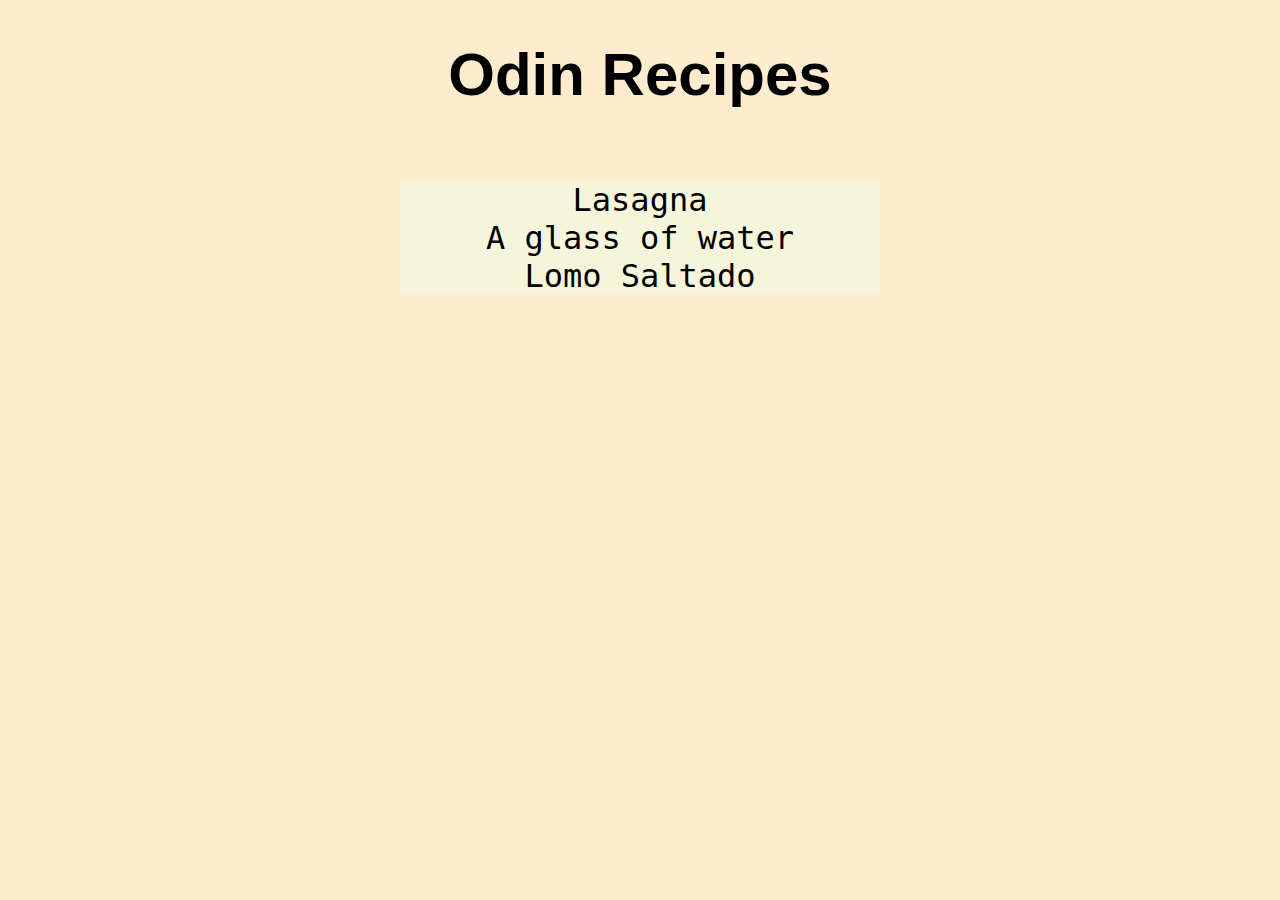
<file: index.html>
<!DOCTYPE html>
<html lang="en">
<head>
    <meta charset="UTF-8">
    <meta name="viewport" content="width=device-width, initial-scale=1.0">
    <title>Odin Recipes</title>
    <link rel="stylesheet" href="styles.css">
</head>
<body>
    <h1 class="header">Odin Recipes</h1> 
    <div class="wa">
        <div>
            <ul class="recipes">
                <li><a href="./recipes/lasagna.html">Lasagna</a></li>
                <li><a href="./recipes/water.html">A glass of water</a></li>
                <li><a href="./recipes/lomosaltado.html">Lomo Saltado</a></li>
            </ul> 
        </div>
    </div>
</body>
</html>
</file>
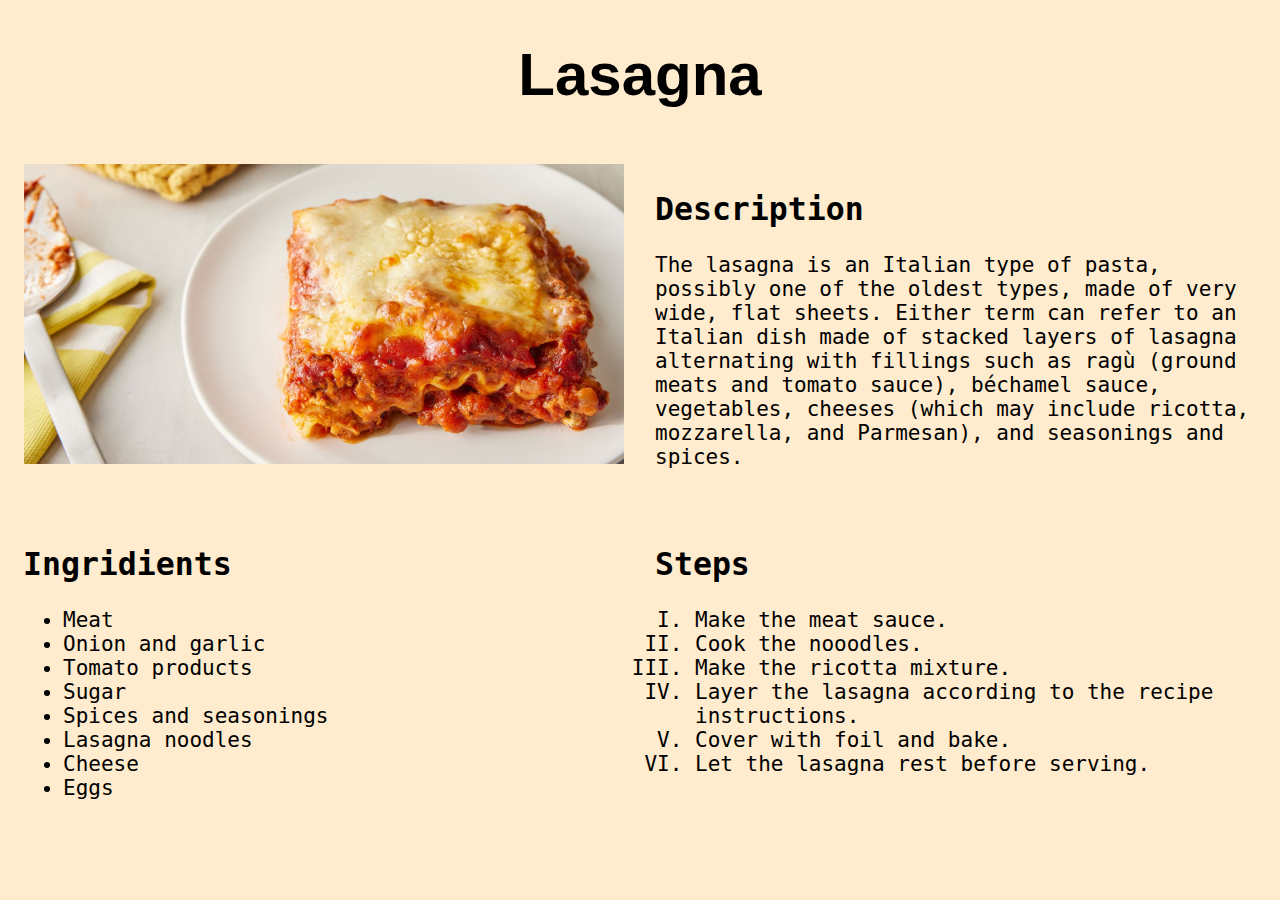
<file: recipes/lasagna.html>
<!DOCTYPE html>
<html lang="en">
<head>
    <meta charset="UTF-8">
    <meta name="viewport" content="width=device-width, initial-scale=1.0">
    <title>Lasagna</title>
    <link rel="stylesheet" href="../styles.css">
</head>
<body>
    <h1 class="header">Lasagna</h1>
    <div class="we">
        <div class="img-div">
            <img class="img-div" src="../images/lasagna.jpg" alt="A photo of a lasagna">
        </div>
        <div class="">
        <h2>Description</h2>
            <p>The lasagna is an Italian type of pasta, possibly one of the oldest types, made of very wide, flat sheets.
                Either term can refer to an Italian dish made of stacked layers of lasagna alternating with fillings such as ragù 
                (ground meats and tomato sauce), béchamel sauce, vegetables, cheeses (which may include ricotta, mozzarella, and Parmesan), and seasonings and spices.</p>
        </div>        
    </div>
    <div class="we">
        <div class="le-we">
            <h2>Ingridients</h2>
                <ul>
                    <li>Meat</li>
                    <li>Onion and garlic</li>
                    <li>Tomato products</li>
                    <li>Sugar</li>
                    <li>Spices and seasonings</li>
                    <li>Lasagna noodles</li>
                    <li>Cheese</li>
                    <li>Eggs</li>
                    </ul>
        </div>
        <div class="ri-we">
            <h2>Steps</h2> 
                <ol>
                    <li>Make the meat sauce.</li>
                    <li>Cook the nooodles.</li>
                    <li>Make the ricotta mixture.</li>
                    <li>Layer the lasagna according to the recipe instructions.</li>
                    <li>Cover with foil and bake.</li>
                    <li>Let the lasagna rest before serving.</li>
                </ol>
        </div>
    </div>
</body>
</html>
</file>
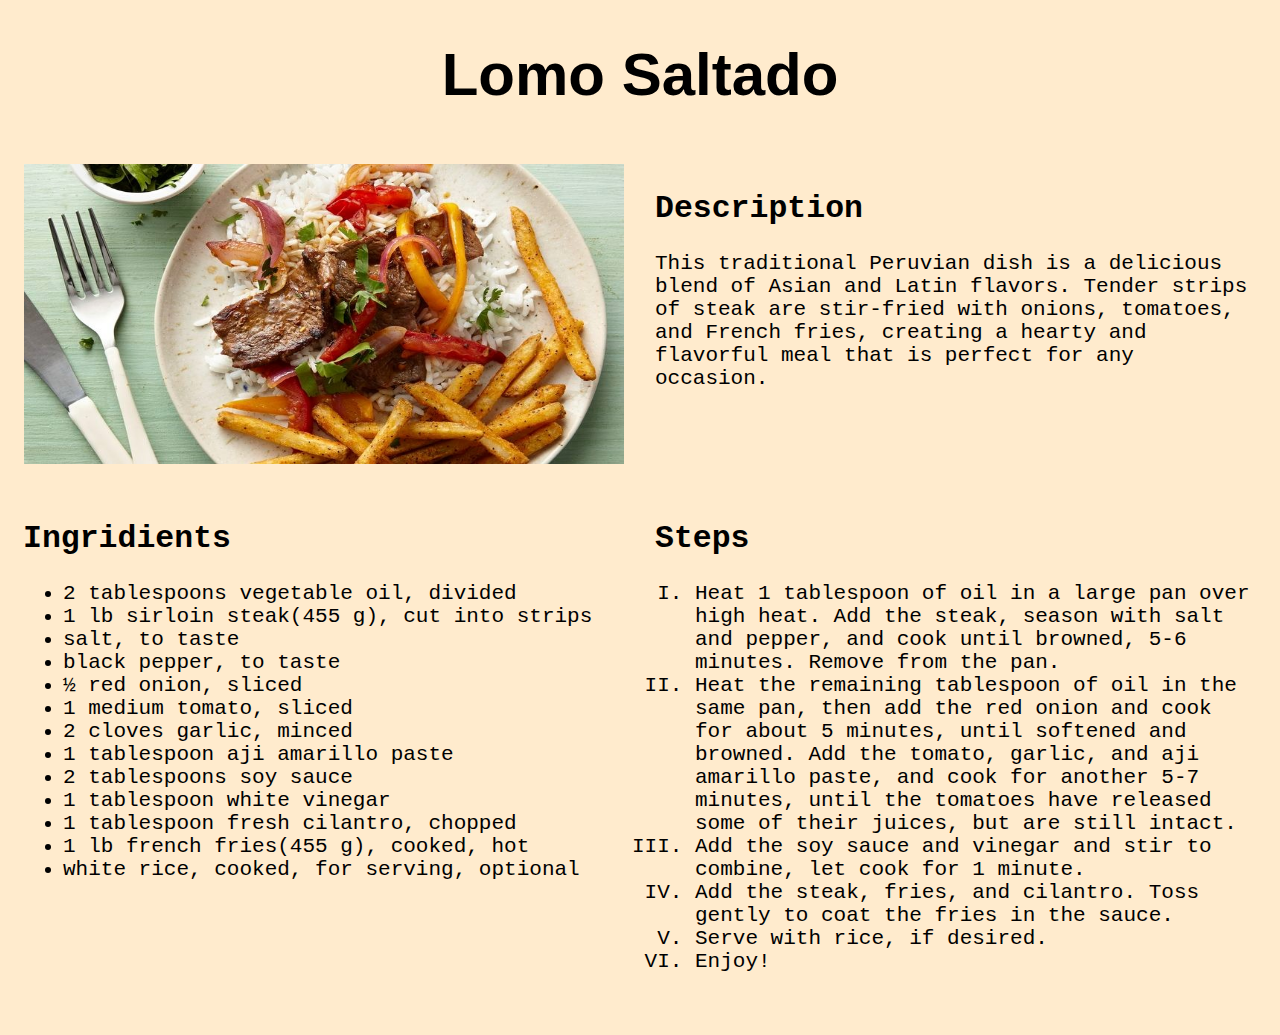
<file: recipes/lomosaltado.html>
<!DOCTYPE html>
<html lang="en">
    <head>
        <meta charset="UTF-8">
        <meta name="viewport" content="width=device-width, initial-scale=1.0">
        <title>Lomo Saltado</title>
        <link rel="stylesheet" href="../styles.css">
    </head>
    <body>
        <h1 class="header">Lomo Saltado</h1>
        <div class="we">
            <div class="img-div">
                <img class="img-div" src="../images/lomosaltado.jpg" alt="An image of a lomo saltado">
            </div>
            <div class="">
                <h2>Description</h2>
                <p>This traditional Peruvian dish is a delicious blend of Asian and Latin flavors. Tender strips
                of steak are stir-fried with onions, tomatoes, and French fries, creating a hearty and flavorful 
                meal that is perfect for any occasion.</p>
            </div>
        </div>
        <div class="we">
            <div class="le-we">
                <h2>Ingridients</h2>
                    <ul>
                        <li>2 tablespoons vegetable oil, divided</li>
                        <li>1 lb sirloin steak(455 g), cut into strips</li>
                        <li>salt, to taste</li>
                        <li>black pepper, to taste</li>
                        <li>½ red onion, sliced</li>
                        <li>1 medium tomato, sliced</li>
                        <li>2 cloves garlic, minced</li>
                        <li>1 tablespoon aji amarillo paste</li>
                        <li>2 tablespoons soy sauce</li>
                        <li>1 tablespoon white vinegar</li>
                        <li>1 tablespoon fresh cilantro, chopped</li>
                        <li>1 lb french fries(455 g), cooked, hot</li>
                        <li>white rice, cooked, for serving, optional</li>
                    </ul>
            </div>
            <div class="ri-we">
            <h2>Steps</h2>
                <ol>
                    <li>Heat 1 tablespoon of oil in a large pan over high heat. 
                        Add the steak, season with salt and pepper, and cook until browned, 
                        5-6 minutes. Remove from the pan.</li>
                    <li>Heat the remaining tablespoon of oil in the same pan, then add the red onion 
                        and cook for about 5 minutes, until softened and browned. Add the tomato, garlic, 
                        and aji amarillo paste, and cook for another 5-7 minutes, until the tomatoes have 
                        released some of their juices, but are still intact.</li>
                    <li>Add the soy sauce and vinegar and stir to combine, let cook for 1 minute.</li>
                    <li>Add the steak, fries, and cilantro. Toss gently to coat the fries in the sauce.</li>
                    <li>Serve with rice, if desired.</li>
                    <li>Enjoy!</li>
                </ol>
            </div>
        </div>
    </body>
</html>
</file>
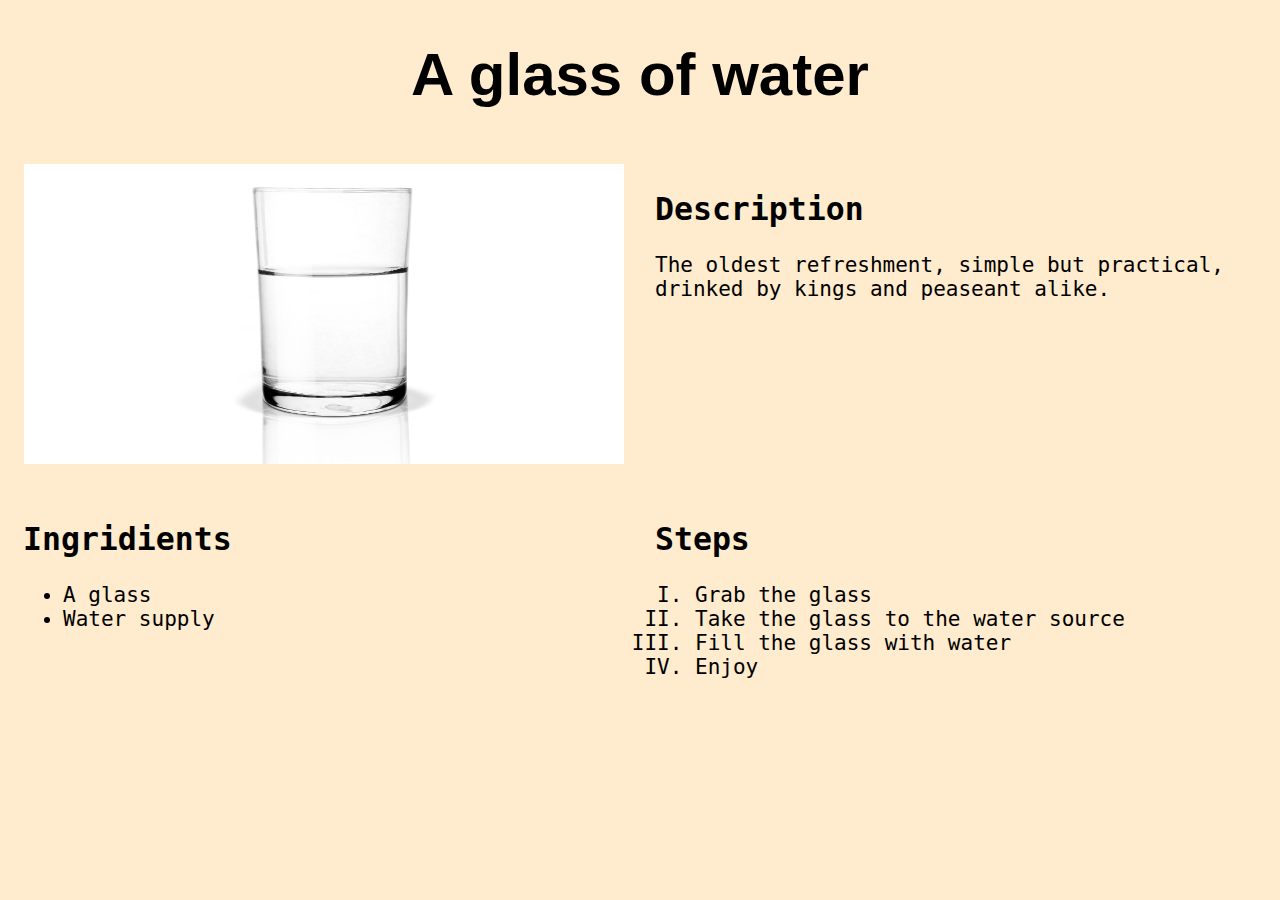
<file: recipes/water.html>
<!DOCTYPE html>
<html lang="en">
<head>
    <meta charset="UTF-8">
    <meta name="viewport" content="width=device-width, initial-scale=1.0">
    <title>A Glass of Water</title>
    <link rel="stylesheet" href="../styles.css">
</head>
<body>
    <h1 class="header">A glass of water</h1>
    <div class="we">
        <div class="img-div">
            <img class="img-div" src="../images/water.png" alt="An image of a glass of water">
        </div>
        <div class="">
            <h2>Description</h2>
            <p>The oldest refreshment, simple but practical, drinked by kings and peaseant alike.</p>
        </div>
    </div>
    <div class="we">
    <div class="le-we">
        <h2>Ingridients</h2>
            <ul>
                <li>A glass</li>
                <li>Water supply</li>
            </ul>
    </div>
    <div class="ri-we">
    <h2>Steps</h2>
        <ol>
            <li>Grab the glass</li>
            <li>Take the glass to the water source</li>
            <li>Fill the glass with water</li>
            <li>Enjoy</li>
        </ol>
    </div>
    </div>
</body>
</html>
</file>
<file: styles.css>
* {
    box-sizing: content-box;
    /*outline: 2px solid red;*/
  }

body {
    background-color: blanchedalmond;
    font-family: monospace;
    font-size: 21px;
}

.header {
    text-align: center;
    font-family: 'Lucida Sans', 'Lucida Sans Regular', 'Lucida Grande', 'Lucida Sans Unicode', Geneva, Verdana, sans-serif;
    font-size: 60px;
}

a {
    color: black;
    text-decoration: none;
}

.recipes {
    text-align: center;
    font-size: 32px;
    list-style-position: inside;
    list-style-type: none;
    background-color: beige;
    width: 400px;
    padding-right: 40px;
}

ol {
    list-style-type: upper-roman;
}

.we {
    display: flex;
    flex-wrap: wrap;
}

.we div {
    flex: 1;
    padding: 15px;
}

.img-div {
    width: auto;
    max-height: 300px;
    display: flex;
    justify-content: center;
    flex-basis: 600px;
}

.wa {
    display: flex;
    flex-direction: row;
    justify-content: center;
}

.wa div {
    
}
</file>
